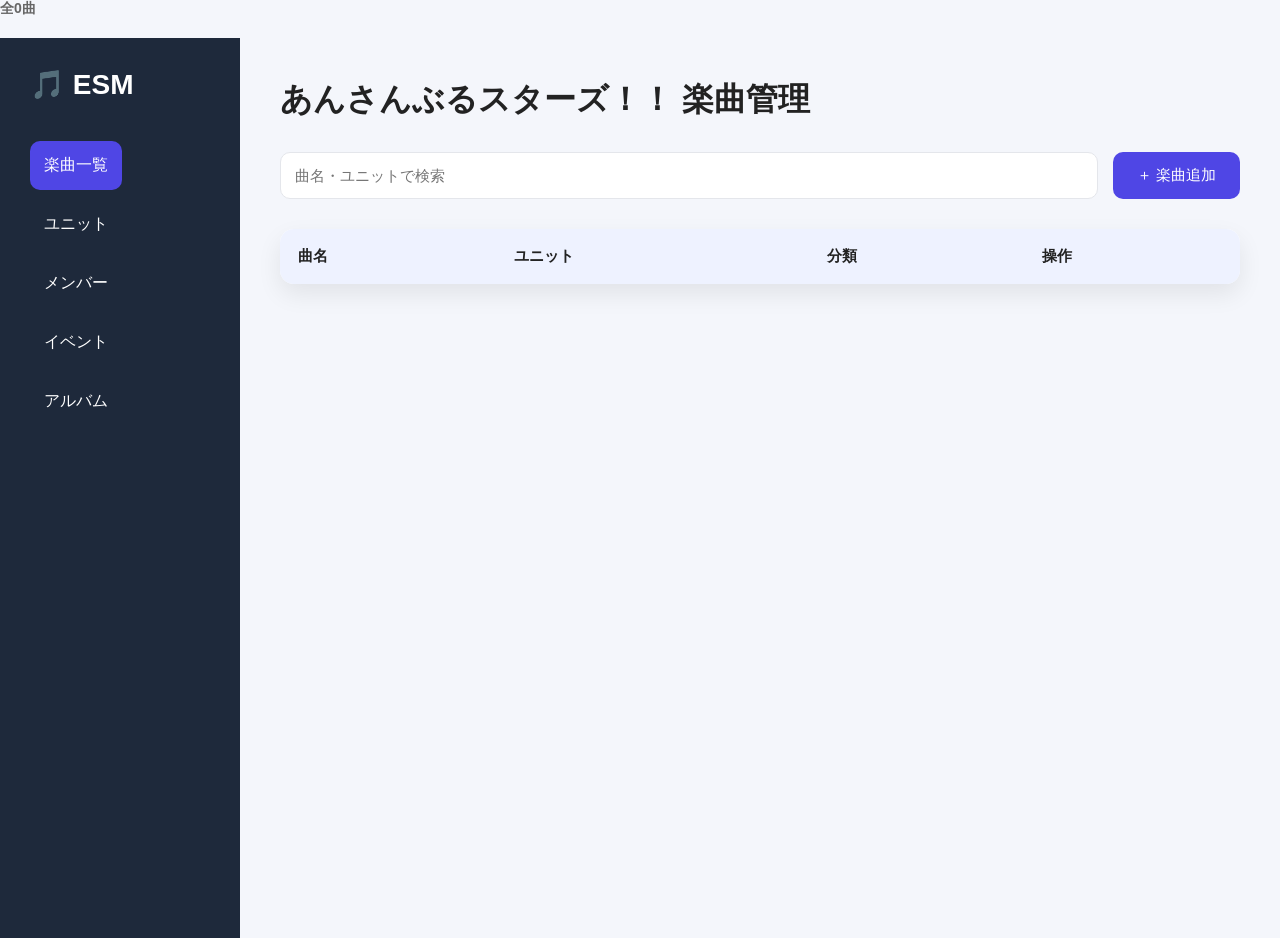
<file: index.html>
<!DOCTYPE html>
<html lang="ja">

<head>

    <meta charset="UTF-8">
    <meta name="viewport" content="width=device-width, initial-scale=1.0">

    <title>Ensemble Song Manager</title>

    <link rel="stylesheet" href="css/style.css">

</head>


<body>


<div class="status-bar">

    <span id="songCount">
        全0曲
    </span>

</div>


<div class="app">


    <aside class="sidebar">


        <h1>🎵 ESM</h1>


        <nav>


            <button class="menu active">
                楽曲一覧
            </button>


            <button class="menu">
                ユニット
            </button>


            <button class="menu">
                メンバー
            </button>


            <button class="menu">
                イベント
            </button>


            <button class="menu">
                アルバム
            </button>


        </nav>


    </aside>



    <main>


        <header>

            <h2>
                あんさんぶるスターズ！！ 楽曲管理
            </h2>

        </header>



        <section class="toolbar">


            <input
                id="searchInput"
                type="text"
                placeholder="曲名・ユニットで検索">


            <button id="addButton">
                ＋ 楽曲追加
            </button>


        </section>



        <table>


            <thead>

                <tr>

                    <th>曲名</th>
                    <th>ユニット</th>
                    <th>分類</th>
                    <th>操作</th>

                </tr>


            </thead>



            <tbody id="songTable">


            </tbody>



        </table>



    </main>


</div>



<!-- 楽曲追加モーダル -->
<div id="addModal" class="modal">

    <div class="modal-content">

        <h2>
            楽曲追加
        </h2>


        <input id="songTitle" placeholder="曲名">


        <input id="songUnit" placeholder="ユニット">


        <input id="songCategory" placeholder="分類">


        <input id="songMembers" placeholder="メンバー（,区切り）">


        <input id="songAlbum" placeholder="アルバム">


        <input id="songEvent" placeholder="イベント">


        <input id="songReleaseDate" placeholder="発売日">


        <div class="modal-buttons">

            <button id="saveSong">
                保存
            </button>


            <button id="closeModal">
                キャンセル
            </button>

        </div>


    </div>

</div>



<script src="js/app.js"></script>


</body>

</html>
</file>
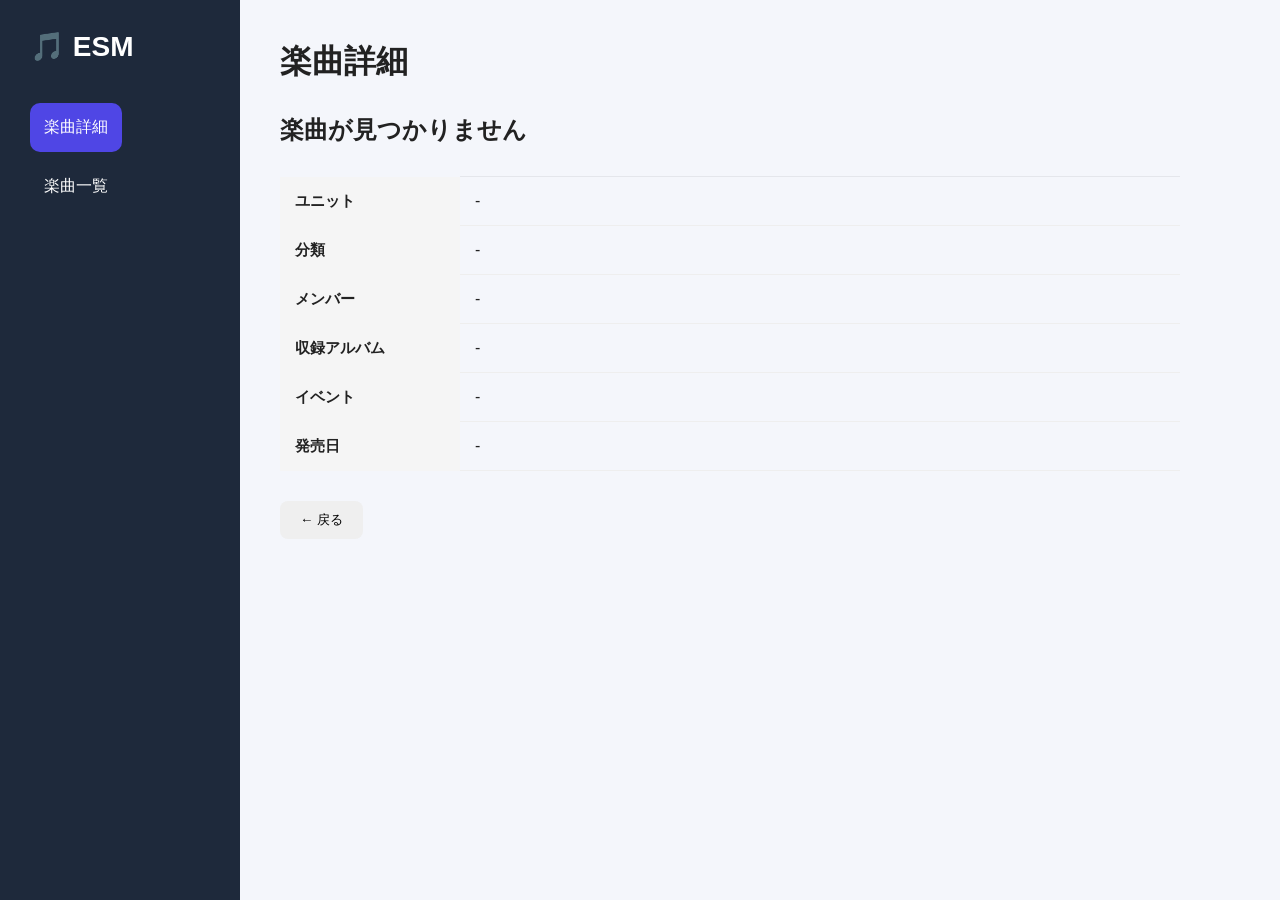
<file: detail.html>
<!DOCTYPE html>
<html lang="ja">

<head>

    <meta charset="UTF-8">
    <meta name="viewport" content="width=device-width, initial-scale=1.0">

    <title>楽曲詳細 | Ensemble Song Manager</title>

    <link rel="stylesheet" href="css/style.css">

</head>


<body>


<div class="app">


    <!-- サイドバー -->
    <aside class="sidebar">

        <h1>🎵 ESM</h1>


        <nav>

            <button class="menu active">
                楽曲詳細
            </button>


            <button class="menu"
            onclick="location.href='index.html'">
                楽曲一覧
            </button>


        </nav>


    </aside>



    <!-- メイン -->
    <main>


        <header>

            <h2>
                楽曲詳細
            </h2>


        </header>



        <section class="detail-container">


            <h1 id="songTitle">
                -
            </h1>



            <table class="detail-table">


                <tr>

                    <th>
                        ユニット
                    </th>

                    <td id="unit">
                    -
                    </td>

                </tr>



                <tr>

                    <th>
                        分類
                    </th>

                    <td id="category">
                    -
                    </td>

                </tr>



                <tr>

                    <th>
                        メンバー
                    </th>

                    <td id="members">
                    -
                    </td>

                </tr>



                <tr>

                    <th>
                        収録アルバム
                    </th>

                    <td id="album">
                    -
                    </td>

                </tr>



                <tr>

                    <th>
                        イベント
                    </th>

                    <td id="event">
                    -
                    </td>

                </tr>



                <tr>

                    <th>
                        発売日
                    </th>

                    <td id="releaseDate">
                    -
                    </td>

                </tr>



            </table>



            <button
            class="back-button"
            onclick="history.back()">

                ← 戻る

            </button>


        </section>


    </main>


</div>



<script src="js/detail.js"></script>


</body>

</html>
</file>
<file: css/style.css>
/* ==========
   Base
========== */

* {
    margin: 0;
    padding: 0;
    box-sizing: border-box;
}

:root{
    --primary:#4F46E5;
    --primary-hover:#4338CA;

    --background:#F4F6FB;
    --surface:#FFFFFF;

    --text:#222;
    --subtext:#666;

    --border:#E4E6EB;

    --shadow:0 10px 25px rgba(0,0,0,.08);

    --radius:14px;
}

body{

    font-family:
    "Segoe UI",
    "Yu Gothic UI",
    sans-serif;

    background:var(--background);

    color:var(--text);

}

/* ==========
   Layout
========== */

.app{

    display:flex;

    min-height:100vh;

}

.sidebar{

    width:240px;

    background:#1E293B;

    color:white;

    padding:30px;

    display:flex;

    flex-direction:column;

}

.sidebar h1{

    margin-bottom:40px;

    font-size:28px;

}

.menu{

    border:none;

    background:none;

    color:white;

    text-align:left;

    font-size:16px;

    padding:14px;

    margin-bottom:10px;

    border-radius:10px;

    cursor:pointer;

    transition:.2s;

}

.menu:hover{

    background:rgba(255,255,255,.1);

}

.menu.active{

    background:var(--primary);

}

main{

    flex:1;

    padding:40px;

}

/* ==========
   Header
========== */

header{

    margin-bottom:30px;

}

header h2{

    font-size:32px;

}

/* ==========
   Toolbar
========== */

.toolbar{

    display:flex;

    gap:15px;

    margin-bottom:30px;

}

#searchInput{

    flex:1;

    padding:14px;

    border-radius:10px;

    border:1px solid var(--border);

    outline:none;

    font-size:15px;

}

#searchInput:focus{

    border-color:var(--primary);

}

#addButton{

    background:var(--primary);

    color:white;

    border:none;

    padding:14px 24px;

    border-radius:10px;

    cursor:pointer;

    font-size:15px;

    transition:.2s;

}

#addButton:hover{

    background:var(--primary-hover);

}

/* ==========
   Table
========== */

table:not(.detail-table){

    width:100%;

    border-collapse:collapse;

    background:var(--surface);

    border-radius:var(--radius);

    overflow:hidden;

    box-shadow:var(--shadow);

}

thead{

    background:#EEF2FF;

}

th{

    padding:18px;

    text-align:left;

    font-size:15px;

}

td{

    padding:18px;

    border-top:1px solid var(--border);

}

tbody tr{

    transition:.2s;

}

tbody tr:hover{

    background:#F8F9FF;

}

/* ==========
   Responsive
========== */

@media(max-width:900px){

.sidebar{

    width:80px;

}

.sidebar h1{

    font-size:18px;

}

.menu{

    font-size:12px;

    padding:10px;

}

header h2{

    font-size:24px;

}

.toolbar{

    flex-direction:column;

}

}

.status-bar{

    display:flex;

    justify-content:space-between;

    align-items:center;

    margin-bottom:20px;

    color:#666;

    font-size:14px;

    font-weight:bold;

}

.action-buttons{

    display:flex;

    gap:8px;

}

.icon-button{

    border:none;

    background:none;

    cursor:pointer;

    padding:8px;

    border-radius:8px;

    transition:.2s;

    font-size:18px;

}

.icon-button:hover{

    background:#EEF2FF;

}

.edit-button{

    color:#2563EB;

}

.delete-button{

    color:#DC2626;

}

/* ============================
   Detail Page
============================ */


.detail-container{

    max-width:900px;

}



.detail-container h1{

    margin-bottom:30px;

}



.detail-table{

    width:100%;

    border-collapse:collapse;

}



.detail-table th{

    width:180px;

    text-align:left;

    background:#f5f5f5;

    padding:15px;

}



.detail-table td{

    padding:15px;

    border-bottom:1px solid #eee;

}



.back-button{

    margin-top:30px;

    padding:10px 20px;

    border:none;

    border-radius:8px;

    cursor:pointer;

}


#unitFilter{

    padding:14px;

    border-radius:10px;

    border:1px solid var(--border);

    background:white;

    font-size:15px;

    cursor:pointer;

}

.form-group{

    margin-bottom:20px;

}


.form-group label{

    display:block;

    margin-bottom:8px;

    font-weight:bold;

}


.form-group input,
.form-group textarea,
.form-group select{

    width:100%;

    padding:12px;

    border-radius:10px;

    border:1px solid var(--border);

}

/* ============================
   Add Modal
============================ */

.modal{

    display:none;

    position:fixed;

    top:0;

    left:0;

    width:100%;

    height:100%;

    background:
    rgba(0,0,0,.4);

    justify-content:center;

    align-items:center;

    z-index:1000;

}


.modal-content{

    background:white;

    padding:30px;

    border-radius:15px;

    width:400px;

    box-shadow:
    0 10px 30px rgba(0,0,0,.15);

    display:flex;

    flex-direction:column;

    gap:15px;

}


.modal-content h2{

    margin-bottom:10px;

}


.modal-content input{

    padding:12px;

    border:1px solid var(--border);

    border-radius:8px;

    font-size:14px;

}


.modal-buttons{

    display:flex;

    gap:10px;

    margin-top:10px;

}


.modal-buttons button{

    flex:1;

    padding:12px;

    border:none;

    border-radius:8px;

    cursor:pointer;

}


#saveSong{

    background:var(--primary);

    color:white;

}


#closeModal{

    background:#ddd;

}
</file>
